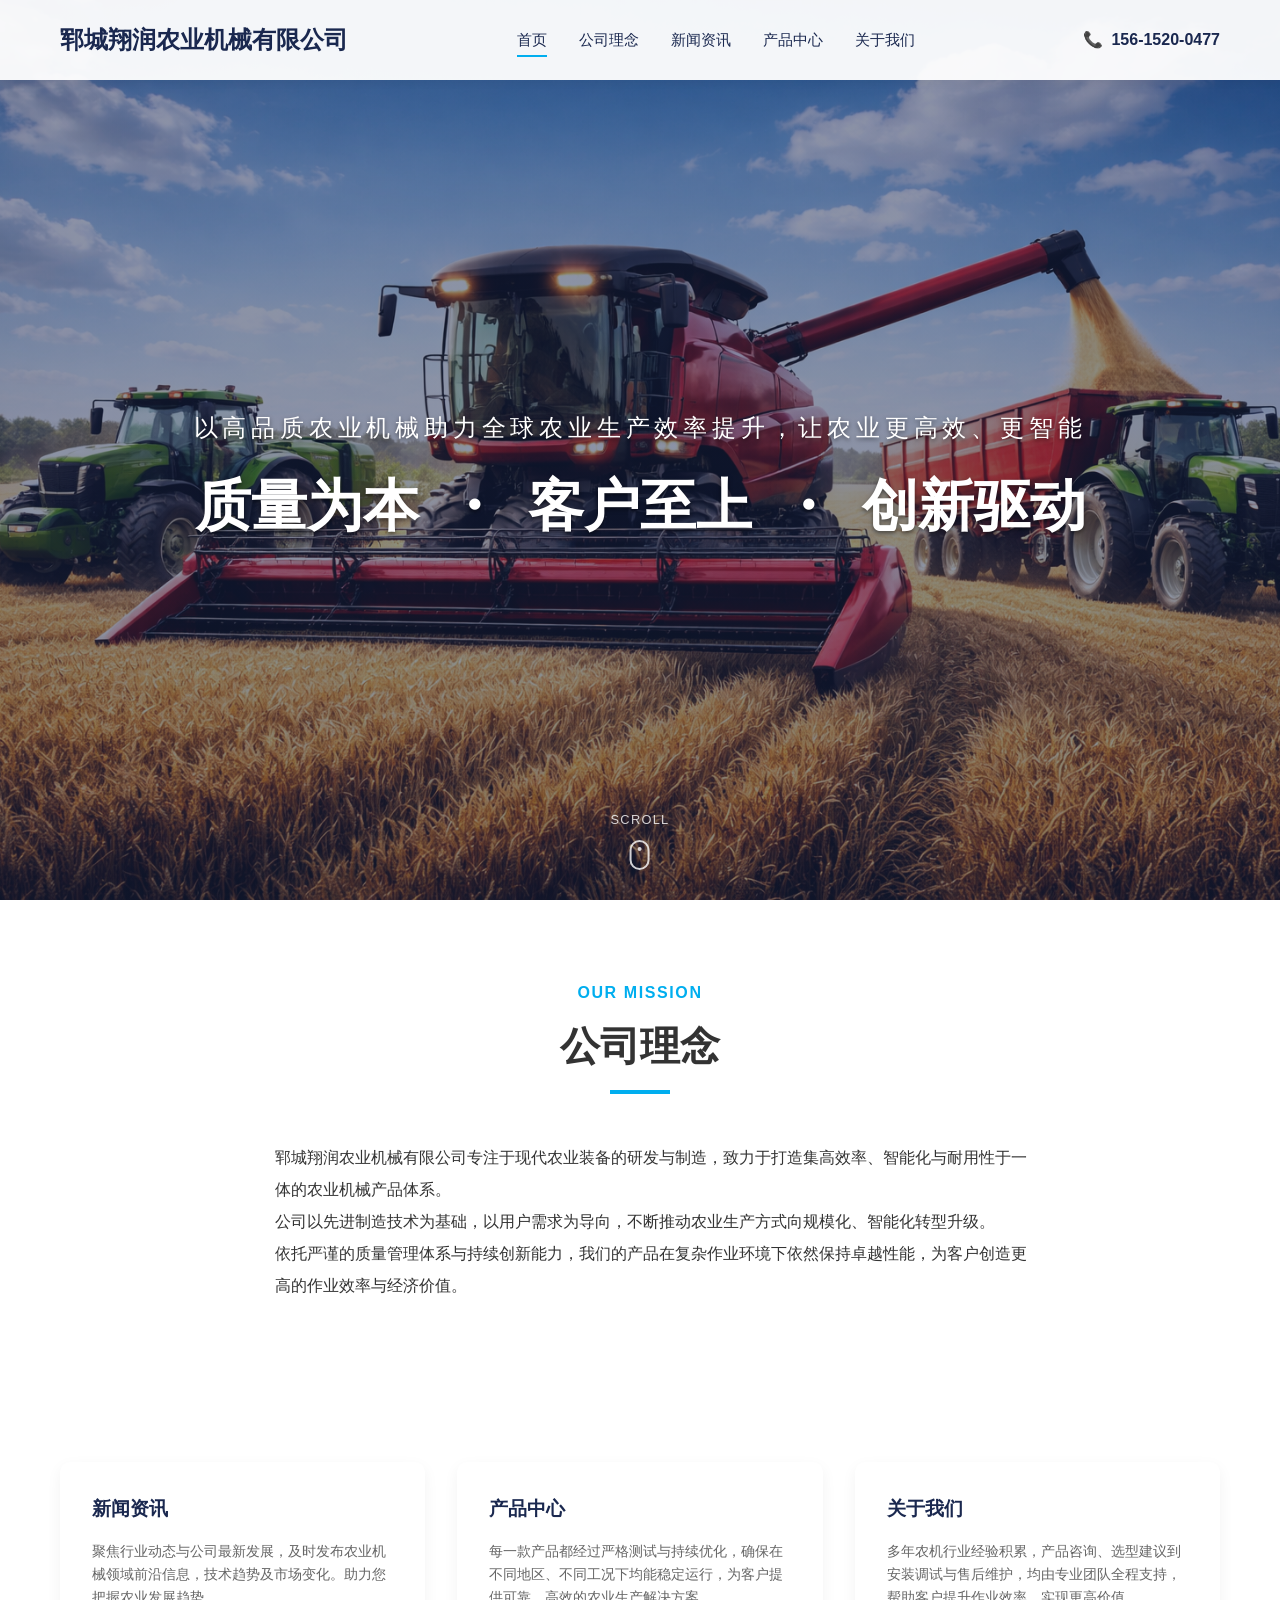
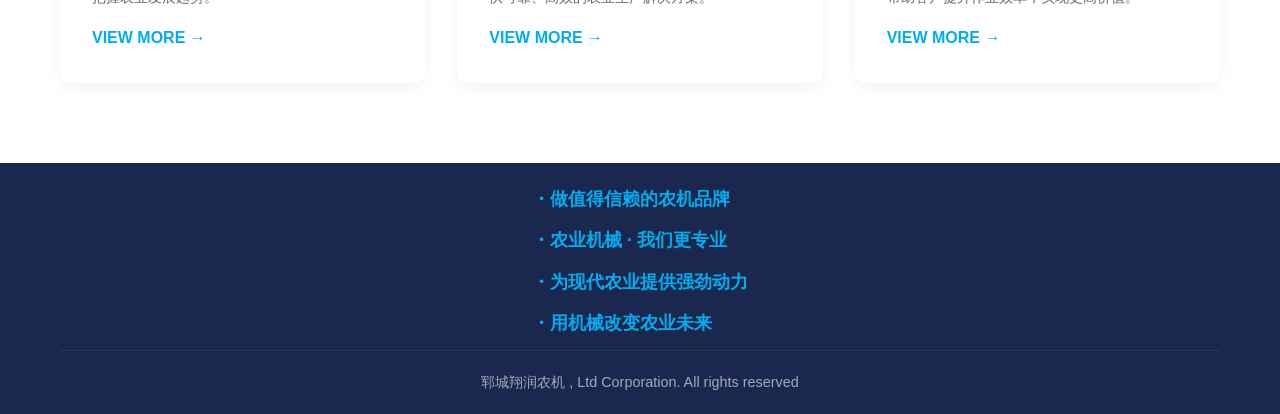
<file: index.html>
<!DOCTYPE html>
<html lang="zh">

<head>
    <meta charset="UTF-8">
    <meta name="viewport" content="width=device-width, initial-scale=1.0">
    <title>翔润农机 | 首页</title>
    <link rel="stylesheet" href="assets/css/style.css">
</head>

<body>

    <!-- Header -->
    <header class="header">
        <div class="container header-inner">
            <a href="index.html" class="logo">
                郓城翔润农业机械有限公司
            </a>
            <div class="mobile-toggle">
                <span>☰</span>
            </div>
            <nav class="nav-menu">
                <a href="index.html" class="nav-link active">首页</a>
                <a href="concept.html" class="nav-link">公司理念</a>
                <a href="contact.html" class="nav-link">新闻资讯</a>
                <a href="product.html" class="nav-link">产品中心</a>
                <a href="company.html" class="nav-link">关于我们</a>
            </nav>
            <div class="header-contact">
                <a href="tel:+8615615200477" class="contact-phone">
                    <span>📞</span> 156-1520-0477
                </a>
            </div>
        </div>
    </header>

    <!-- Hero Section -->
    <section class="hero">
        <div class="hero-content">
            <p class="hero-tagline">以高品质农业机械助力全球农业生产效率提升，让农业更高效、更智能</p>
            <h1 class="hero-title">
                <span class="hero-word">质量为本</span>
                <span class="hero-divider">・</span>
                <span class="hero-word">客户至上</span>
                <span class="hero-divider">・</span>
                <span class="hero-word">创新驱动</span>
            </h1>
        </div>
        <div class="scroll-down">
            <span class="scroll-text">SCROLL</span>
            <div class="scroll-icon"></div>
        </div>
    </section>

    <!-- Mission Section -->
    <section class="section">
        <div class="container">
            <div class="fade-in-up">
                <span class="section-subtitle" style="text-align: center;">OUR MISSION</span>
                <h2 class="section-title">公司理念</h2>
                <p
                    style="line-height: 1.8;max-width: 800px; padding-left: 3%; margin: 0 auto; line-height: 2; word-break: auto-phrase; overflow-wrap: break-word; align-items: center; justify-content: center;">
郓城翔润农业机械有限公司专注于现代农业装备的研发与制造，致力于打造集高效率、智能化与耐用性于一体的农业机械产品体系。<br>
公司以先进制造技术为基础，以用户需求为导向，不断推动农业生产方式向规模化、智能化转型升级。<br>
依托严谨的质量管理体系与持续创新能力，我们的产品在复杂作业环境下依然保持卓越性能，为客户创造更高的作业效率与经济价值。
                </p>
            </div>
        </div>
    </section>

    <!-- Links Section -->
    <section class="section">
        <div class="container">
            <div class="grid grid-3" style="gap: 2rem;">
                <a href="contact.html" class="card fade-in-up"
                    style="padding: 2rem; background: #fff; box-shadow: 0 5px 15px rgba(0,0,0,0.05); border-radius: 10px; transition: transform 0.3s;">
                    <h3 style="font-size: 1.2rem; margin-bottom: 1rem; color: var(--primary-dark);">新闻资讯</h3>
                    <p style="font-size: 0.9rem; color: var(--text-light);">聚焦行业动态与公司最新发展，及时发布农业机械领域前沿信息，技术趋势及市场变化。助力您把握农业发展趋势。</p>
                    <span
                        style="display: inline-block; margin-top: 1rem; color: var(--accent-blue); font-weight: 700;">VIEW
                        MORE →</span>
                </a>
                <a href="product.html" class="card fade-in-up"
                    style="padding: 2rem; background: #fff; box-shadow: 0 5px 15px rgba(0,0,0,0.05); border-radius: 10px; transition: transform 0.3s; transition-delay: 0.1s;">
                    <h3 style="font-size: 1.2rem; margin-bottom: 1rem; color: var(--primary-dark);">产品中心</h3>
                    <p style="font-size: 0.9rem; color: var(--text-light);">每一款产品都经过严格测试与持续优化，确保在不同地区、不同工况下均能稳定运行，为客户提供可靠、高效的农业生产解决方案。</p>
                    <span
                        style="display: inline-block; margin-top: 1rem; color: var(--accent-blue); font-weight: 700;">VIEW
                        MORE →</span>
                </a>
                <a href="company.html" class="card fade-in-up"
                    style="padding: 2rem; background: #fff; box-shadow: 0 5px 15px rgba(0,0,0,0.05); border-radius: 10px; transition: transform 0.3s; transition-delay: 0.1s;">
                    <h3 style="font-size: 1.2rem; margin-bottom: 1rem; color: var(--primary-dark);">关于我们</h3>
                    <p style="font-size: 0.9rem; color: var(--text-light);">多年农机行业经验积累，产品咨询、选型建议到安装调试与售后维护，均由专业团队全程支持，帮助客户提升作业效率，实现更高价值。</p>
                    <span
                        style="display: inline-block; margin-top: 1rem; color: var(--accent-blue); font-weight: 700;">VIEW
                        MORE →</span>
                </a>
            </div>
        </div>
    </section>

    <!-- Footer -->
    <footer class="footer" >
        <div class="container" align="center">
            <table>
                <tr>
                    <td ><div class="footer-col" ><h4>・做值得信赖的农机品牌</h4></div></td>
                </tr>
                <tr>
                    <td ><div class="footer-col"><h4>・农业机械 · 我们更专业</h4></div></td>
                </tr>
                <tr>
                    <td ><div class="footer-col"><h4>・为现代农业提供强劲动力</h4></div></td>
                </tr>
                <tr>
                    <td ><div class="footer-col"><h4>・用机械改变农业未来</h4></div></td>
                </tr>
            </table>
            <div class="footer-bottom">
                <p>郓城翔润农机 , Ltd Corporation. All rights reserved</p>
            </div>
        </div>
    </footer>

    <script src="assets/js/main.js"></script>
</body>
</html>
</file>
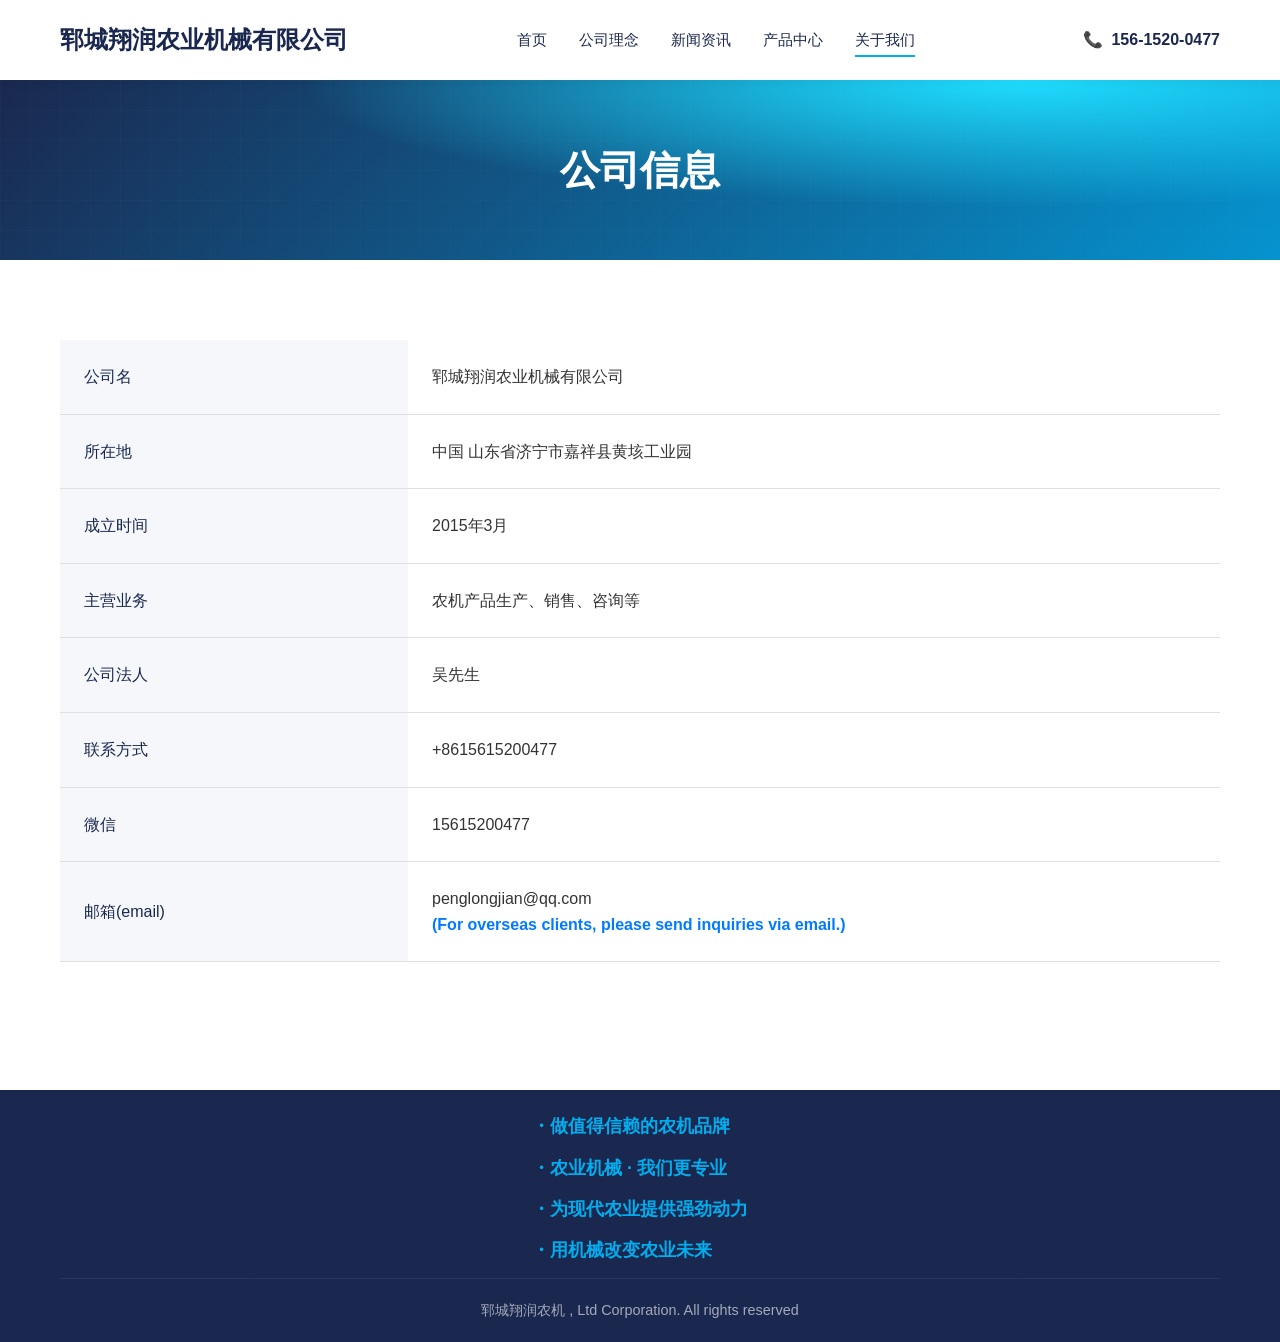
<file: company.html>
<!DOCTYPE html>
<html lang="zh">

<head>
    <meta charset="UTF-8">
    <meta name="viewport" content="width=device-width, initial-scale=1.0">
    <title>翔润农机 | 关于我们</title>
    <link rel="stylesheet" href="assets/css/style.css">
</head>

<body>

    <!-- Header -->
    <header class="header">
        <div class="container header-inner">
            <a href="index.html" class="logo">
                郓城翔润农业机械有限公司
            </a>
            <div class="mobile-toggle">
                <span>☰</span>
            </div>
            <nav class="nav-menu">
                <a href="index.html" class="nav-link">首页</a>
                <a href="concept.html" class="nav-link">公司理念</a>
                <a href="contact.html" class="nav-link">新闻资讯</a>
                <a href="product.html" class="nav-link">产品中心</a>
                <a href="company.html" class="nav-link active">关于我们</a>
            </nav>
            <div class="header-contact">
                <a href="tel:+8615615200477" class="contact-phone">
                    <span>📞</span> 156-1520-0477
                </a>
            </div>
        </div>
    </header>

    <!-- Page Hero -->
    <section class="page-hero">
        <h1>公司信息</h1>
    </section>

    <!-- Company Info Section -->
    <section class="section">
        <div class="container fade-in-up">
            <table class="company-table">
                <tr>
                    <th>公司名</th>
                    <td>郓城翔润农业机械有限公司</td>
                </tr>
                
                <tr>
                    <th>所在地</th>
                    <td>中国 山东省济宁市嘉祥县黄垓工业园</td>
                </tr>
                <tr>
                    <th>成立时间</th>
                    <td>2015年3月</td>
                </tr>
                <tr>
                    <th>主营业务</th>
                    <td>农机产品生产、销售、咨询等</td>
                </tr>
                <tr>
                    <th>公司法人</th>
                    <td>吴先生</td>
                </tr>
                <tr>
                    <th>联系方式</th>
                    <td>
                     +8615615200477
                </td>
                </tr>
                <tr>
                    <th>微信</th>
                    <td>
                     15615200477
                    </td>
                </tr>
                <tr>
                    <th>邮箱(email)</th>
                    <td>penglongjian@qq.com<br>
                    <p style="color: #007bff;font-weight: bold;">
  (For overseas clients, please send inquiries via email.)
</p></td>
                </tr>
            </table>
        </div>
    </section>

        <!-- Footer -->
<!-- Footer -->
    <footer class="footer" >
        <div class="container" align="center">
            <table>
                <tr>
                    <td ><div class="footer-col" ><h4>・做值得信赖的农机品牌</h4></div></td>
                </tr>
                <tr>
                    <td ><div class="footer-col"><h4>・农业机械 · 我们更专业</h4></div></td>
                </tr>
                <tr>
                    <td ><div class="footer-col"><h4>・为现代农业提供强劲动力</h4></div></td>
                </tr>
                <tr>
                    <td ><div class="footer-col"><h4>・用机械改变农业未来</h4></div></td>
                </tr>
            </table>
            <div class="footer-bottom">
                <p>郓城翔润农机 , Ltd Corporation. All rights reserved</p>
            </div>
        </div>
    </footer>

    <script src="assets/js/main.js"></script>
</body>


</html>
</file>
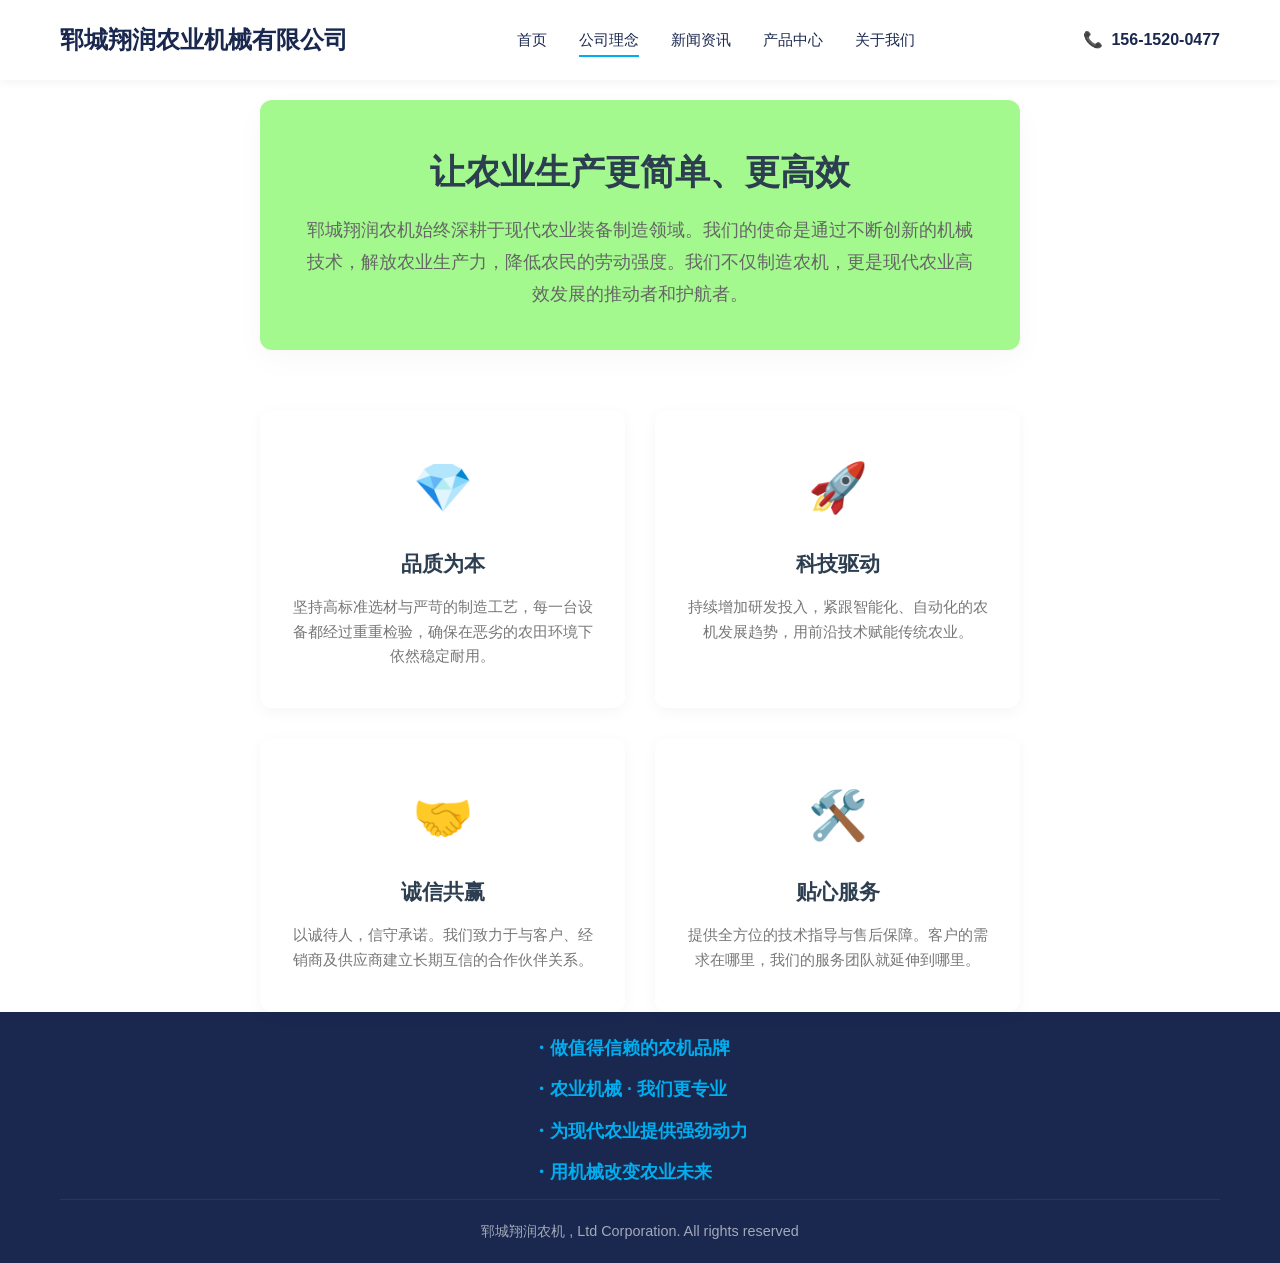
<file: concept.html>
<!DOCTYPE html>
<html lang="zh-CN">
<head>
    <head>
    <meta charset="UTF-8">
    <meta name="viewport" content="width=device-width, initial-scale=1.0">
    <title>翔润农机 | 公司理念</title>
    <link rel="stylesheet" href="assets/css/style.css">
   <style>
        
        /* --- 主内容区 (防遮挡) --- */
        main {
            max-width: 800px;
            margin: 0 auto;
            /* 重点修改：增加上边距，把内容往下推。这里的 100px 可以根据你实际导航栏的高度进行微调 */
            padding: 100px 20px 0 20px;
        }

        /* --- 理念页头部：使命与愿景 --- */
        .concept-intro {
            text-align: center;
            margin-bottom: 60px;
            padding: 40px;
            background: #a3f98e;
            border-radius: 12px;
            box-shadow: 0 10px 30px rgba(0,0,0,0.03);
            border-top: 4px solid #a3f98e;
        }
        .concept-intro h1 {
            color: #2c3e50;
            font-size: 2.2em;
            margin-top: 0;
            margin-bottom: 15px;
        }
        .concept-intro p {
            color: #666;
            font-size: 1.1em;
            max-width: 800px;
            margin: 0 auto;
            line-height: 1.8;
        }

        /* --- 核心价值观网格布局 --- */
        .values-grid {
            display: grid;
            grid-template-columns: repeat(auto-fit, minmax(240px, 1fr));
            gap: 30px;
        }

        /* --- 单个价值观卡片 --- */
        .value-card {
            background: #fff;
            padding: 40px 30px;
            border-radius: 12px;
            text-align: center;
            box-shadow: 0 4px 15px rgba(0,0,0,0.04);
            transition: transform 0.3s ease, box-shadow 0.3s ease;
        }
        .value-card:hover {
            transform: translateY(-8px);
            box-shadow: 0 12px 25px rgba(0,0,0,0.1);
        }
        .value-icon {
            font-size: 3em;
            margin-bottom: 20px;
            display: inline-block;
        }
        .value-card h3 {
            color: #2c3e50;
            font-size: 1.3em;
            margin-bottom: 15px;
            margin-top: 0;
        }
        .value-card p {
            color: #777;
            font-size: 0.95em;
            margin: 0;
            line-height: 1.6;
        }

   </style>
</head>
<body>

    <!-- Header -->
    <header class="header">
        <div class="container header-inner">
            <a href="index.html" class="logo">
                郓城翔润农业机械有限公司
            </a>
            <div class="mobile-toggle">
                <span>☰</span>
            </div>
            <nav class="nav-menu">
                <a href="index.html" class="nav-link">首页</a>
                <a href="concept.html" class="nav-link active">公司理念</a>
                <a href="contact.html" class="nav-link">新闻资讯</a>
                <a href="product.html" class="nav-link">产品中心</a>
                <a href="company.html" class="nav-link">关于我们</a>
            </nav>
            <div class="header-contact">
                <a href="tel:+8615615200477" class="contact-phone">
                    <span>📞</span> 156-1520-0477
                </a>
            </div>
        </div>
    </header>

    <main>
        
        <section class="concept-intro">
            <h1>让农业生产更简单、更高效</h1>
            <p>郓城翔润农机始终深耕于现代农业装备制造领域。我们的使命是通过不断创新的机械技术，解放农业生产力，降低农民的劳动强度。我们不仅制造农机，更是现代农业高效发展的推动者和护航者。</p>
        </section>

        <div class="values-grid">
            
            <div class="value-card">
                <div class="value-icon">💎</div>
                <h3>品质为本</h3>
                <p>坚持高标准选材与严苛的制造工艺，每一台设备都经过重重检验，确保在恶劣的农田环境下依然稳定耐用。</p>
            </div>

            <div class="value-card">
                <div class="value-icon">🚀</div>
                <h3>科技驱动</h3>
                <p>持续增加研发投入，紧跟智能化、自动化的农机发展趋势，用前沿技术赋能传统农业。</p>
            </div>

            <div class="value-card">
                <div class="value-icon">🤝</div>
                <h3>诚信共赢</h3>
                <p>以诚待人，信守承诺。我们致力于与客户、经销商及供应商建立长期互信的合作伙伴关系。</p>
            </div>

            <div class="value-card">
                <div class="value-icon">🛠️</div>
                <h3>贴心服务</h3>
                <p>提供全方位的技术指导与售后保障。客户的需求在哪里，我们的服务团队就延伸到哪里。</p>
            </div>

        </div>

    </main>

    <!-- Footer -->
    <footer class="footer" >
        <div class="container" align="center">
            <table>
                <tr>
                    <td ><div class="footer-col" ><h4>・做值得信赖的农机品牌</h4></div></td>
                </tr>
                <tr>
                    <td ><div class="footer-col"><h4>・农业机械 · 我们更专业</h4></div></td>
                </tr>
                <tr>
                    <td ><div class="footer-col"><h4>・为现代农业提供强劲动力</h4></div></td>
                </tr>
                <tr>
                    <td ><div class="footer-col"><h4>・用机械改变农业未来</h4></div></td>
                </tr>
            </table>
            <div class="footer-bottom">
                <p>郓城翔润农机 , Ltd Corporation. All rights reserved</p>
            </div>
        </div>
    </footer>
<script src="assets/js/main.js"></script>
</body>
</html>
</file>
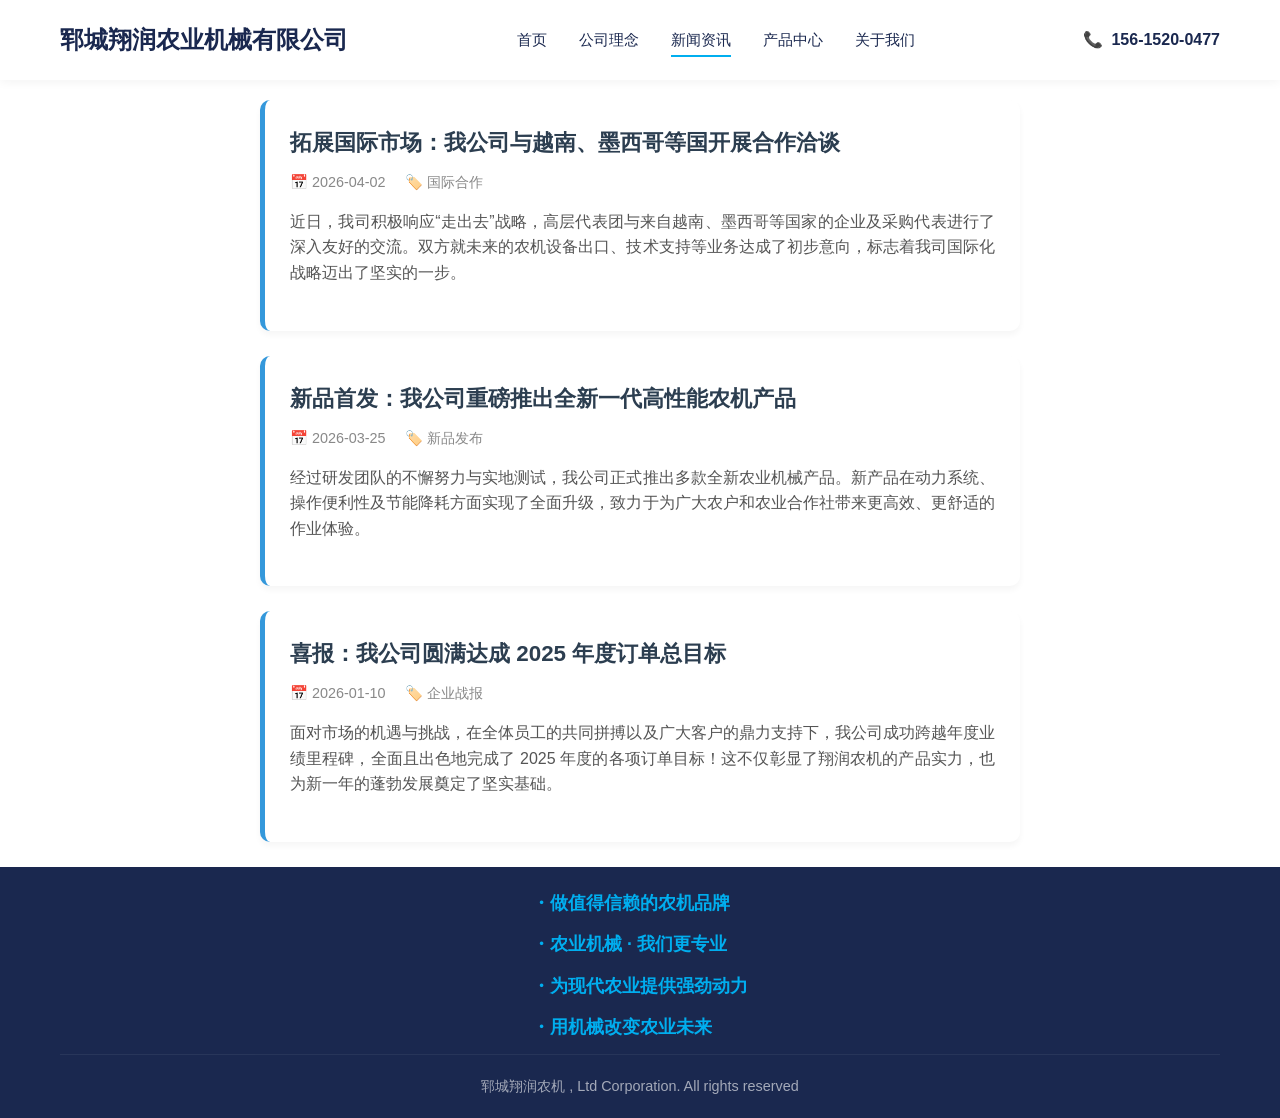
<file: contact.html>
<!DOCTYPE html>
<html lang="zh">
<head>

    <meta charset="UTF-8">
    <meta name="viewport" content="width=device-width, initial-scale=1.0">
    <title>翔润农机 | 新闻资讯</title>
    <link rel="stylesheet" href="assets/css/style.css">
    <style>
        /* --- 主内容区限制宽度并居中 --- */
        main {
            max-width: 800px;
            margin: 0 auto;
            /* 重点修改：增加上边距，把内容往下推。这里的 100px 可以根据你实际导航栏的高度进行微调 */
            padding: 100px 20px 0 20px; 
        }

        /* --- 新闻卡片样式 --- */
        article.news-card {
            background-color: #fff;
            border-radius: 10px;
            padding: 25px;
            margin-bottom: 25px;
            box-shadow: 0 4px 6px rgba(0, 0, 0, 0.04);
            border-left: 5px solid #3498db; /* 左侧加一条蓝色装饰线 */
            transition: transform 0.2s ease, box-shadow 0.2s ease;
        }

        /* 鼠标悬停时卡片微微浮起 */
        article.news-card:hover {
            transform: translateY(-3px);
            box-shadow: 0 8px 15px rgba(0, 0, 0, 0.08);
        }

        /* --- 卡片内部排版 --- */
        .news-title {
            margin-top: 0;
            margin-bottom: 10px;
            font-size: 1.4em;
        }
        .news-title a {
            text-decoration: none;
            color: #2c3e50;
            transition: color 0.2s;
        }
        .news-title a:hover {
            color: #3498db; /* 鼠标悬停标题变蓝 */
        }

        .news-meta {
            font-size: 0.9em;
            color: #888;
            margin-bottom: 15px;
        }
        .news-meta span {
            margin-right: 15px;
        }

        .news-summary {
            color: #555;
            margin-bottom: 20px;
            text-align: justify; /* 文本两端对齐，看起来更整齐 */
        }

        /* 阅读更多按钮 */
        .read-more {
            display: inline-block;
            text-decoration: none;
            color: #3498db;
            font-weight: bold;
            font-size: 0.95em;
        }
        .read-more::after {
            content: " →"; /* 纯 CSS 添加箭头符号 */
            transition: margin-left 0.2s;
        }
        .read-more:hover::after {
            margin-left: 5px; /* 悬停时箭头向右移动一点 */
        }
    </style>
</head>
<body>

    <!-- Header -->
    <header class="header">
        <div class="container header-inner">
            <a href="index.html" class="logo">
                郓城翔润农业机械有限公司
            </a>
            <div class="mobile-toggle">
                <span>☰</span>
            </div>
            <nav class="nav-menu">
                <a href="index.html" class="nav-link">首页</a>
                <a href="concept.html" class="nav-link">公司理念</a>
                <a href="contact.html" class="nav-link active">新闻资讯</a>
                <a href="product.html" class="nav-link">产品中心</a>
                <a href="company.html" class="nav-link">关于我们</a>
            </nav>
            <div class="header-contact">
                <a href="tel:+8615615200477" class="contact-phone">
                    <span>📞</span> 156-1520-0477
                </a>
            </div>
        </div>
    </header>

    <main>

        <article class="news-card">
            <h2 class="news-title"><a href="#">拓展国际市场：我公司与越南、墨西哥等国开展合作洽谈</a></h2>
            <div class="news-meta">
                <span>📅 2026-04-02</span>
                <span>🏷️ 国际合作</span>
            </div>
            <p class="news-summary">
                近日，我司积极响应“走出去”战略，高层代表团与来自越南、墨西哥等国家的企业及采购代表进行了深入友好的交流。双方就未来的农机设备出口、技术支持等业务达成了初步意向，标志着我司国际化战略迈出了坚实的一步。
            </p>
            
        </article>

        <article class="news-card">
            <h2 class="news-title"><a href="#">新品首发：我公司重磅推出全新一代高性能农机产品</a></h2>
            <div class="news-meta">
                <span>📅 2026-03-25</span>
                <span>🏷️ 新品发布</span>
            </div>
            <p class="news-summary">
                经过研发团队的不懈努力与实地测试，我公司正式推出多款全新农业机械产品。新产品在动力系统、操作便利性及节能降耗方面实现了全面升级，致力于为广大农户和农业合作社带来更高效、更舒适的作业体验。
            </p>
            
        </article>

        <article class="news-card">
            <h2 class="news-title"><a href="#">喜报：我公司圆满达成 2025 年度订单总目标</a></h2>
            <div class="news-meta">
                <span>📅 2026-01-10</span>
                <span>🏷️ 企业战报</span>
            </div>
            <p class="news-summary">
                面对市场的机遇与挑战，在全体员工的共同拼搏以及广大客户的鼎力支持下，我公司成功跨越年度业绩里程碑，全面且出色地完成了 2025 年度的各项订单目标！这不仅彰显了翔润农机的产品实力，也为新一年的蓬勃发展奠定了坚实基础。
            </p>
            
        </article>

    </main>

    <!-- Footer -->
    <footer class="footer" >
        <div class="container" align="center">
            <table>
                <tr>
                    <td ><div class="footer-col" ><h4>・做值得信赖的农机品牌</h4></div></td>
                </tr>
                <tr>
                    <td ><div class="footer-col"><h4>・农业机械 · 我们更专业</h4></div></td>
                </tr>
                <tr>
                    <td ><div class="footer-col"><h4>・为现代农业提供强劲动力</h4></div></td>
                </tr>
                <tr>
                    <td ><div class="footer-col"><h4>・用机械改变农业未来</h4></div></td>
                </tr>
            </table>
            <div class="footer-bottom">
                <p>郓城翔润农机 , Ltd Corporation. All rights reserved</p>
            </div>
        </div>
    </footer>
<script src="assets/js/main.js"></script>
</body>
</html>
</file>
<file: assets/css/style.css>
:root {
    /* Colors */
    --primary-dark: #1A284F;
    --accent-blue: #00AEEF;
    --accent-blue-hover: #0095CC;
    --text-main: #333333;
    --text-light: #666666;
    --text-white: #FFFFFF;
    --bg-white: #FFFFFF;
    --bg-light: #F5F7FA;
    --border-color: #E0E0E0;

    /* Typography */
    --font-main: 'Noto Sans SC', 'PingFang SC', 'Microsoft YaHei', sans-serif;
    --font-en: 'Montserrat', sans-serif;
    /* For English headings if needed */

    /* Spacing */
    --container-width: 1200px;
    --section-padding: 80px 0;
    --header-height: 80px;
}

/* Reset & Base */
* {
    margin: 0;
    padding: 0;
    box-sizing: border-box;
}

body {
    font-family: var(--font-main);
    color: var(--text-main);
    line-height: 1.6;
    background-color: var(--bg-white);
    -webkit-font-smoothing: antialiased;
}

a {
    text-decoration: none;
    color: inherit;
    transition: color 0.3s ease;
}

ul {
    list-style: none;
}

img {
    max-width: 100%;
    height: auto;
    display: block;
}

/* Utilities */
.container {
    max-width: var(--container-width);
    margin: 0 auto;
    padding: 0 20px;
}

.section {
    padding: var(--section-padding);
}

.bg-light {
    background-color: var(--bg-light);
}

.text-center {
    text-align: center;
}

.flex {
    display: flex;
}

.items-center {
    align-items: center;
}

.justify-between {
    justify-content: space-between;
}

.grid {
    display: grid;
}

/* Typography Utilities */
.section-title {
    font-size: 2.5rem;
    font-weight: 700;
    margin-bottom: 3rem;
    text-align: center;
    position: relative;
    padding-bottom: 1rem;
}

.section-title::after {
    content: '';
    position: absolute;
    bottom: 0;
    left: 50%;
    transform: translateX(-50%);
    width: 60px;
    height: 4px;
    background-color: var(--accent-blue);
}

.section-subtitle {
    font-size: 1rem;
    color: var(--accent-blue);
    font-weight: 700;
    letter-spacing: 0.1em;
    display: block;
    margin-bottom: 0.5rem;
    text-align: center;
}

/* Header */
.header {
    position: fixed;
    top: 0;
    left: 0;
    width: 100%;
    height: var(--header-height);
    background-color: rgba(255, 255, 255, 0.95);
    box-shadow: 0 2px 10px rgba(0, 0, 0, 0.05);
    z-index: 1000;
    transition: all 0.3s ease;
}

.header.scrolled {
    height: 70px;
    background-color: rgba(255, 255, 255, 0.98);
}

.header-inner {
    height: 100%;
    display: flex;
    align-items: center;
    justify-content: space-between;
}

/* Work Page Styles */
.work-list {
    list-style: none;
    display: grid;
    grid-template-columns: repeat(auto-fit, minmax(400px, 1fr));
    gap: 1.5rem;
}

.work-item {
    background: #fff;
    padding: 1.5rem 2rem;
    border-left: 5px solid var(--accent-blue);
    box-shadow: 0 2px 10px rgba(0, 0, 0, 0.05);
    font-weight: 500;
    color: var(--primary-dark);
    transition: background-color 0.3s ease;
}

.work-item:hover {
    background-color: var(--bg-light);
}

.work-text {
    font-size: 1.1rem;
    font-weight: 500;
    color: var(--primary-dark);
}

/* Responsive for Work Page */
@media (max-width: 768px) {
    .work-list {
        grid-template-columns: 1fr;
    }
}

.logo {
    font-size: 1.5rem;
    font-weight: 700;
    color: var(--primary-dark);
    display: flex;
    align-items: center;
}

.logo span {
    color: var(--accent-blue);
}

.nav-menu {
    display: flex;
    gap: 2rem;
}

.nav-link {
    font-size: 0.95rem;
    font-weight: 500;
    color: var(--primary-dark);
    position: relative;
}

.nav-link::after {
    content: '';
    position: absolute;
    bottom: -5px;
    left: 0;
    width: 0;
    height: 2px;
    background-color: var(--accent-blue);
    transition: width 0.3s ease;
}

.nav-link:hover::after,
.nav-link.active::after {
    width: 100%;
}

.header-contact {
    display: flex;
    align-items: center;
    gap: 1.5rem;
}

.contact-phone {
    font-weight: 700;
    color: var(--primary-dark);
    display: flex;
    align-items: center;
    gap: 0.5rem;
}

.btn-contact {
    background-color: var(--accent-blue);
    color: var(--text-white);
    padding: 0.8rem 1.5rem;
    border-radius: 50px;
    font-weight: 700;
    font-size: 0.9rem;
    transition: background-color 0.3s ease, transform 0.2s ease;
}

.btn-contact:hover {
    background-color: var(--accent-blue-hover);
    transform: translateY(-2px);
}

/* Hero Section */
.hero {
    height: 100vh;
    width: 100%;
    position: relative;
    display: flex;
    align-items: center;
    justify-content: center;
    background-color: #1A284F;
    background-image:
        linear-gradient(rgba(26, 40, 79, 0.5), rgba(26, 40, 79, 0.5)),
        url('../hero_bg.jpg');
    background-size: cover;
    background-position: center;
    background-attachment: fixed;
    color: var(--text-white);
    text-align: center;
    padding-top: var(--header-height);
    overflow: hidden;
}

.hero::before {
    content: '';
    position: absolute;
    inset: 0;
    background: url('../hero_bg.jpg') center/cover no-repeat;
    filter: blur(4px);
    z-index: -1;
    opacity: 0.5;
}


.hero-content {
    position: relative;
    z-index: 1;
    max-width: 1000px;
    padding: 0 20px;
}

.hero-tagline {
    font-size: 1.5rem;
    letter-spacing: 0.2em;
    margin-bottom: 1.5rem;
    opacity: 0;
    animation: fadeInUp 1s ease forwards 0.5s;
    text-shadow: 0 2px 4px rgba(0, 0, 0, 0.5);
}

.hero-title {
    font-size: 3.5rem;
    font-weight: 700;
    line-height: 1.2;
    margin-bottom: 2rem;
    opacity: 0;
    animation: fadeInUp 1s ease forwards 0.8s;
    text-shadow: 0 2px 4px rgba(0, 0, 0, 0.5);
}

.hero-word {
    display: inline-block;
}

.hero-divider {
    display: inline-block;
    margin: 0 0.2em;
}

.hero-btn {
    display: inline-block;
    border: 2px solid var(--text-white);
    color: var(--text-white);
    padding: 1rem 2.5rem;
    border-radius: 50px;
    font-size: 1rem;
    font-weight: 700;
    transition: all 0.3s ease;
    opacity: 0;
    animation: fadeInUp 1s ease forwards 1.1s;
}

.hero-btn:hover {
    background-color: var(--text-white);
    color: var(--primary-dark);
}

.scroll-down {
    position: absolute;
    bottom: 30px;
    left: 50%;
    transform: translateX(-50%);
    display: flex;
    flex-direction: column;
    align-items: center;
    gap: 10px;
    opacity: 0.8;
    animation: bounce 2s infinite;
}

.scroll-text {
    font-size: 0.8rem;
    letter-spacing: 0.1em;
}

.scroll-icon {
    width: 20px;
    height: 30px;
    border: 2px solid var(--text-white);
    border-radius: 15px;
    position: relative;
}

.scroll-icon::before {
    content: '';
    position: absolute;
    top: 5px;
    left: 50%;
    transform: translateX(-50%);
    width: 4px;
    height: 4px;
    background-color: var(--text-white);
    border-radius: 50%;
    animation: scrollDot 1.5s infinite;
}

/* Footer */
.footer {
    background-color: var(--primary-dark);
    color: var(--text-white);
    padding: 20px 0 20px;
}

.footer-content {
    display: grid;
    grid-template-columns: 1fr 2fr;
    gap: 4rem;
    margin-bottom: 4rem;
}

.footer-info h3 {
    font-size: 1.5rem;
    margin-bottom: 1.5rem;
}

.footer-address p {
    margin-bottom: 0.5rem;
    opacity: 0.8;
}

.footer-links {
    display: grid;
    grid-template-columns: repeat(3, 1fr);
    gap: 2rem;
}

.footer-col h4 {
    font-size: 1.1rem;
    margin-bottom: 0.7rem;
    color: var(--accent-blue);
}

.footer-col ul li {
    margin-bottom: 1rem;
}

.footer-col ul li a {
    opacity: 0.8;
}

.footer-col ul li a:hover {
    opacity: 1;
    color: var(--accent-blue);
}

.footer-bottom {
    border-top: 1px solid rgba(255, 255, 255, 0.1);
    padding-top: 20px;
    text-align: center;
    font-size: 0.9rem;
    opacity: 0.6;
}

/* Animations */
@keyframes fadeInUp {
    from {
        opacity: 0;
        transform: translateY(30px);
    }

    to {
        opacity: 1;
        transform: translateY(0);
    }
}

@keyframes bounce {

    0%,
    20%,
    50%,
    80%,
    100% {
        transform: translateY(0) translateX(-50%);
    }

    40% {
        transform: translateY(-10px) translateX(-50%);
    }

    60% {
        transform: translateY(-5px) translateX(-50%);
    }
}

@keyframes scrollDot {
    0% {
        opacity: 1;
        top: 5px;
    }

    100% {
        opacity: 0;
        top: 20px;
    }
}

/* Fade In On Scroll */
.fade-in-up {
    opacity: 0;
    transform: translateY(30px);
    transition: opacity 0.8s ease, transform 0.8s ease;
}

.fade-in-up.visible {
    opacity: 1;
    transform: translateY(0);
}


.mobile-toggle {
    display: none;
    font-size: 1.5rem;
    color: var(--primary-dark);
}

/* Placeholder Pattern */
.pattern-grid {
    background-color: #e5e5f7;
    opacity: 0.8;
    background-image: linear-gradient(135deg, #00AEEF 25%, transparent 25%), linear-gradient(225deg, #00AEEF 25%, transparent 25%), linear-gradient(45deg, #00AEEF 25%, transparent 25%), linear-gradient(315deg, #00AEEF 25%, #e5e5f7 25%);
    background-position: 10px 0, 10px 0, 0 0, 0 0;
    background-size: 20px 20px;
    background-repeat: repeat;
}

/* Grid Utilities */
.grid-2 {
    grid-template-columns: 1fr 1fr;
}

.grid-3 {
    grid-template-columns: repeat(3, 1fr);
}

/* Page Hero (Moved from company.html) */
.page-hero {
    height: 20vh;
    min-height: 100px;
    background-color: #1A284F;
    background-image:
        radial-gradient(at 80% 0%, hsla(189, 100%, 56%, 1) 0px, transparent 50%),
        linear-gradient(135deg, rgba(26, 40, 79, 0.9) 0%, rgba(0, 174, 239, 0.8) 100%);
    display: flex;
    align-items: center;
    justify-content: center;
    color: #fff;
    margin-top: var(--header-height);
    position: relative;
    overflow: hidden;
}

.page-hero::before {
    content: '';
    position: absolute;
    top: 0;
    left: 0;
    width: 100%;
    height: 100%;
    background-image:
        linear-gradient(rgba(255, 255, 255, 0.05) 1px, transparent 1px),
        linear-gradient(90deg, rgba(255, 255, 255, 0.05) 1px, transparent 1px);
    background-size: 30px 30px;
    opacity: 0.3;
}

.page-hero h1 {
    font-size: 2.5rem;
    font-weight: 700;
}

/* Company Table */
.company-table {
    width: 100%;
    border-collapse: collapse;
    margin-bottom: 3rem;
}

.company-table th,
.company-table td {
    padding: 1.5rem;
    border-bottom: 1px solid var(--border-color);
    text-align: left;
}

.company-table th {
    width: 30%;
    background-color: var(--bg-light);
    font-weight: 500;
    color: var(--primary-dark);
}

/* Product Page Styles */
.project-list {
    list-style: none;
    display: grid;
    grid-template-columns: repeat(auto-fit, minmax(400px, 1fr));
    gap: 1.5rem;
}

.project-item {
    background: #fff;
    padding: 1.5rem 2rem;
    border-left: 5px solid var(--accent-blue);
    box-shadow: 0 2px 10px rgba(0, 0, 0, 0.05);
    font-weight: 500;
    color: var(--primary-dark);
    transition: background-color 0.3s ease;
}

.project-item:hover {
    background-color: var(--bg-light);
}

/* Responsive for Product Page */
@media (max-width: 768px) {
    .project-list {
        grid-template-columns: 1fr;
    }
}

/* Recruit Page Styles */
.recruit-section {
    margin-bottom: 4rem;
}

.recruit-title {
    font-size: 1.5rem;
    color: var(--primary-dark);
    margin-bottom: 1.5rem;
    border-bottom: 2px solid var(--accent-blue);
    padding-bottom: 0.5rem;
    display: inline-block;
}

.job-card {
    background: #fff;
    padding: 2rem;
    border-radius: 8px;
    box-shadow: 0 2px 10px rgba(0, 0, 0, 0.05);
    margin-bottom: 2rem;
}

.job-title {
    font-size: 1.2rem;
    font-weight: 700;
    color: var(--accent-blue);
    margin-bottom: 1rem;
}

.requirements-list {
    list-style: disc;
    padding-left: 1.5rem;
    margin-top: 1rem;
}

.entry-btn-container {
    text-align: center;
    margin-top: 4rem;
}

.entry-btn {
    display: inline-block;
    background-color: var(--accent-blue);
    color: #fff;
    padding: 1.2rem 4rem;
    border-radius: 50px;
    font-size: 1.2rem;
    font-weight: 700;
    box-shadow: 0 5px 15px rgba(0, 174, 239, 0.3);
    transition: all 0.3s ease;
}

.entry-btn:hover {
    background-color: var(--accent-blue-hover);
    transform: translateY(-3px);
    box-shadow: 0 8px 20px rgba(0, 174, 239, 0.4);
}

/* Contact Page Styles */
.contact-container {
    max-width: 800px;
    margin: 0 auto;
}

.contact-info-box {
    background: var(--bg-light);
    padding: 3rem;
    border-radius: 8px;
    text-align: center;
}

.contact-info-item {
    margin-bottom: 2rem;
}

.contact-info-item:last-child {
    margin-bottom: 0;
}

.contact-info-label {
    font-weight: 700;
    color: var(--primary-dark);
    display: block;
    margin-bottom: 0.5rem;
    font-size: 1.2rem;
}

.contact-info-value {
    font-size: 1.1rem;
}

/* Responsive for Contact Page */
@media (max-width: 768px) {
    .contact-info-box {
        padding: 2rem;
    }
}

.map-container {
    width: 100%;
    height: 400px;
    background-color: #eee;
    display: flex;
    align-items: center;
    justify-content: center;
    color: #666;
}

/* Responsive */
@media (max-width: 768px) {
    .header-inner {
        padding: 0 20px;
    }

    .nav-menu {
        position: fixed;
        top: var(--header-height);
        left: 0;
        width: 100%;
        height: calc(100vh - var(--header-height));
        background-color: #fff;
        flex-direction: column;
        align-items: center;
        justify-content: center;
        transform: translateX(100%);
        transition: transform 0.3s ease;
    }

    .nav-menu.active {
        transform: translateX(0);
    }

    .mobile-toggle {
        display: block;
        cursor: pointer;
    }

    /* Logo responsive */
    .logo {
        font-size: 1.1rem;
        white-space: nowrap;
    }

    /* Hide phone number on mobile */
    .contact-phone {
        display: none;
    }

    /* Adjust header contact spacing */
    .header-contact {
        gap: 0.5rem;
    }

    /* Adjust contact button */
    .btn-contact {
        padding: 0.6rem 1rem;
        font-size: 0.85rem;
    }

    .hero-title {
        font-size: 2.5rem;
    }

    .hero-word {
        display: block;
        margin-bottom: 0.5rem;
    }

    .hero-divider {
        display: none;
    }

    .footer-content {
        grid-template-columns: 1fr;
        gap: 2rem;
        text-align: center;
        align-items: center;
    }

    .footer-links {
        grid-template-columns: 1fr;
    }

    /* Grid Responsive */
    .grid-2,
    .grid-3 {
        grid-template-columns: 1fr !important;
        /* Force single column */
        gap: 2rem !important;
    }

    /* Company Table Responsive */
    .company-table th,
    .company-table td {
        display: block;
        width: 100%;
    }

    .company-table th {
        background-color: transparent;
        padding-bottom: 0.5rem;
        color: var(--accent-blue);
    }

    .company-table td {
        padding-top: 0;
        padding-bottom: 2rem;
        border-bottom: 1px solid var(--border-color);
    }

    .section-title {
        font-size: 2rem;
    }
}
</file>
